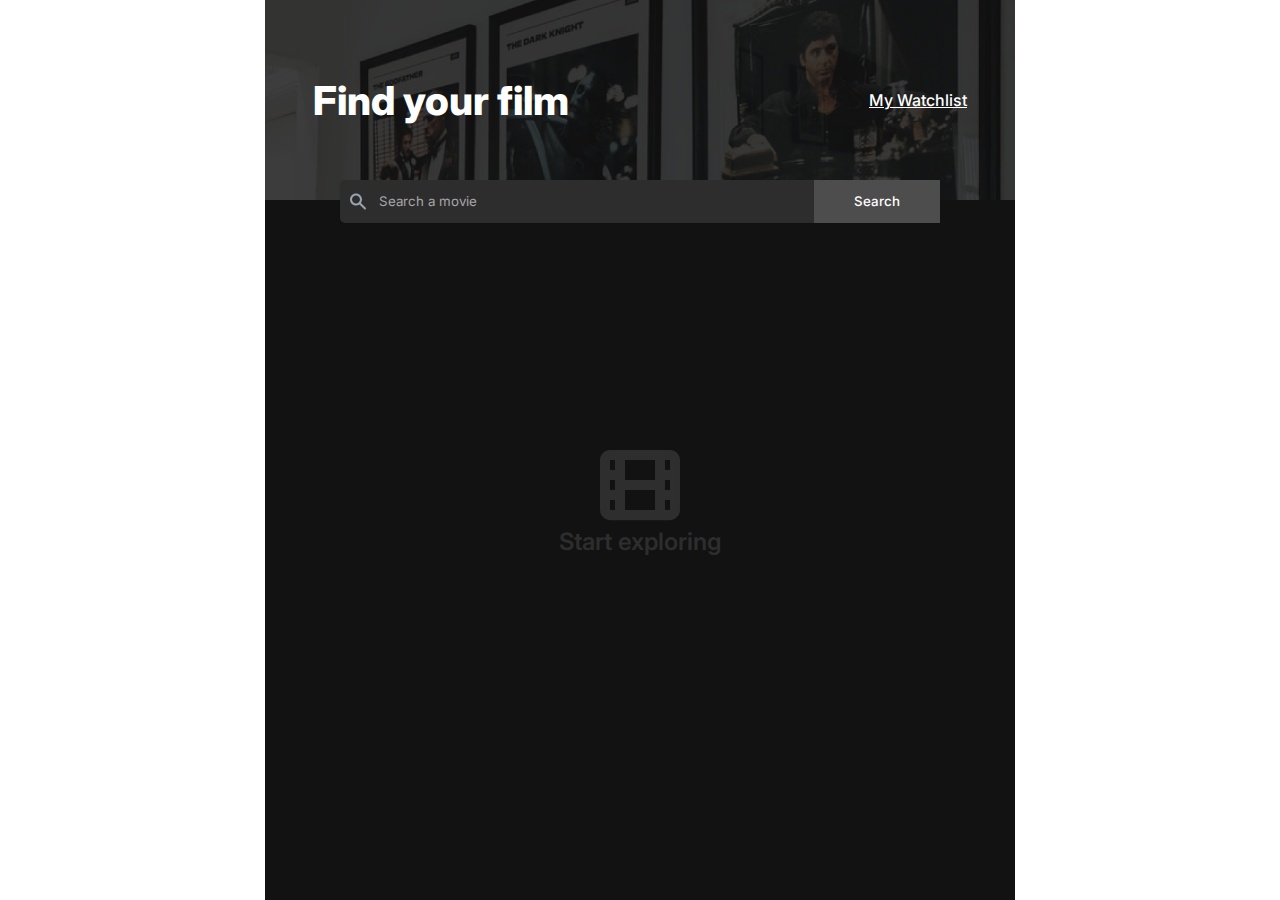
<file: index.html>
<!DOCTYPE html>
<html lang="en">
<head>
    <meta charset="UTF-8">
    <meta http-equiv="X-UA-Compatible" content="IE=edge">
    <meta name="viewport" content="width=device-width, initial-scale=1.0">
    <link rel="stylesheet" href="style.css">
    <script src="index.js" defer></script>
    <title>Movie Watchlist</title>
</head>
<body>
    <div class="wrapper">
        <header>
            <h1>Find your film</h1>
            <a href="watchlist.html">my watchlist</a>
        </header>

        <form class="search-bar" id="search-bar" >
            <img src="img/Search-icon.svg" alt="Search-icon">
            <input id="search-input" type="text" placeholder="Search a movie" required>
            <button id="search-btn">Search</button>
        </form>

        <main class="content" id="content">
            <div class="empty-state" id="empty-state">
                <img src="img/movie-Icon.svg" alt="movie-icon">
                <p>Start exploring</p>
            </div>
            
        </main>
        <div id="overlay">
            <div class="modal">
                <h3>Movie added to watchlist</h3>
                <p>You can see your watchlist by clicking the button at the top right of the search page</p>
            </div>
        </div>
    </div>
    
</body>
</html>
</file>
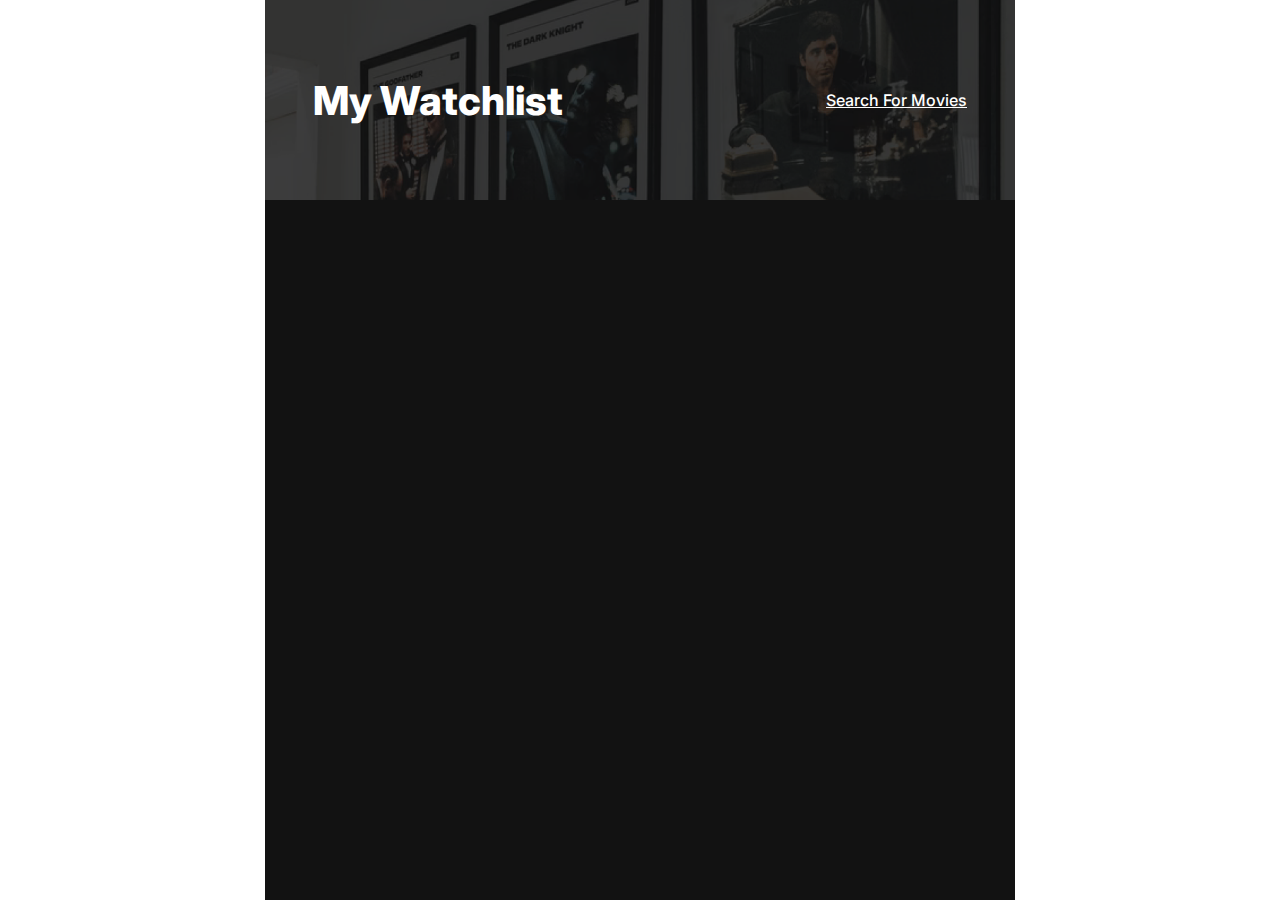
<file: watchlist.html>
<!DOCTYPE html>
<html lang="en">
<head>
    <meta charset="UTF-8">
    <meta http-equiv="X-UA-Compatible" content="IE=edge">
    <meta name="viewport" content="width=device-width, initial-scale=1.0">
    <link rel="stylesheet" href="style.css">
    <script src="watchlist.js" defer></script>
    <title>My Watchlist</title>
</head>
<body>
    <div class="wrapper">
        <header>
            <h1>My Watchlist</h1>
            <a href="index.html">Search for movies</a>
        </header>

        <main class="content" id="content">
        </main>

        <div id="remove-overlay">
            <div class="modal">
                <h3>Movie removed from watchlist</h3>
                <p>You can add an new movie from the search page</p>
            </div>
        </div>
    </div>
    
</body>
</html>
</file>
<file: style.css>
@import url('https://fonts.googleapis.com/css2?family=Inter:wght@300;400;500;600;700;800&display=swap');

*{
    margin: 0;
    padding: 0;
    box-sizing: border-box;
    font-family: "inter", sans-serif;
}

body{
    color: #fff;
}

img{
    width: 100%;
}

.flex-row{
    display: flex;
    flex-direction: row;
    align-items: center;
}

a{
    text-decoration: underline;
    color: #fff;
    text-transform: capitalize;
    font-weight: 500;
}

.wrapper{
    background-color: hsla(0, 0%, 7%, 1);
    max-width: 750px;
    width: 70%;
    min-height: 100vh;
    margin: 0 auto;
    display: flex;
    flex-direction: column;
    justify-content: flex-start;
    position: relative;
}

    /* Header */

header{
    height: 200px;
    background-image: url(img/banner-image.png);
    background-size: cover;
    background-position: center;
    background-repeat: no-repeat;
    display: flex;
    justify-content: space-between;
    align-items: center;
    padding: 0 3em;
}

header>h1{
    font-size: 2.5rem;
    font-weight: 800;
}


/* ======== Search Movie Page ======== */


    /* Form  */

form{
    display: flex;
    max-height: 80px;
    width: 80%;
    background: hsla(240, 1%, 18%, 1);
    color: #fff;
    box-shadow: 0px 1px 2px 0px hsla(0, 0%, 0%, 0.05);
    padding-left: .5em;
    margin: -20px auto 0;
    border-radius: 5px;
    z-index: 2;
}

form>img{
    max-width: 20px;
    margin-right: .5em;
}

#search-input{
    background: hsla(0, 0%, 30%, 0);
    color: #fff;
    width: 80%;
    border: none;
    padding: 0 .2em;
}

#search-input::placeholder{
    color: hsla(0, 0%, 65%, 1);
}

#search-input:focus,
#search-input:active{
    outline: none;
}

button#search-btn{
    background: hsla(0, 0%, 30%, 1);
    color: #fff;
    cursor: pointer;
    border: none;
    padding: 1em 3em;
    font-weight: 500;
}
button#search-btn:hover{
    background: hsl(200, 7%, 25%);
}

.content{
    padding: 0 3em;
    display: flex;
    flex-direction: column;
    justify-content: start;
    align-items: center;
    height: 100%;
    margin: 2.5em 0;
}


    /* Empty state */

.empty-state{
    /* display: none; */
    color: hsla(240, 1%, 18%, 1);
    text-align: center;
    font-size: 1.5rem;
    font-weight: 600;
    position: absolute;
    top: 50%;
}

.empty-state>img{
    max-width: 80px;
}


/*  Modal */

.wrapper #overlay, 
.wrapper #remove-overlay{
    display: none;
    position: fixed;
    background-color: hsla(240, 4%, 25%, 0.8);
    height: 100%;
    max-width: 750px;
    width: 70%;
    z-index: 999;
}

.modal{
    position: absolute;
    top: 40%;
    left: 30%;
    max-width: 40%;
    background: hsl(240, 3%, 14%);;
    padding: 2em;
    text-align: center;
}

.modal > p{
    font-size: .8rem ;
    color:rgb(212, 212, 226);
    line-height: 1.5em;
    margin-top: .7em;
}



/* Movie List */

.movie-item{
    border-bottom: 1.5px solid hsla(0, 0%, 17%, 1);
    padding: 2em 0;
    align-self: flex-start;
}

.movie-item:last-child{
    border: none;
}

.movie-poster{
    width: 40%;
    max-width: 100px;
    background-color: hsla(0, 0%, 17%, 1);
}

.movie-details {
    justify-content: space-between;
    margin-left: 1em;
    font-size: 1rem;
}

.movie-details img{
    max-width: 20px;
    margin-right: .2em;
}

.movie-details h4{
    font-size: 1.5rem;
    font-weight: 500;
    margin-right: .5em;
}

.movie-details p{
    font-weight: 300;
}

.movie-tags p{
    font-size: .9rem;
}

.genre{
    margin: 1em 2em;
    justify-content: space-between;
}

.add-to-watchlist-btn,
.remove-from-watchlist-btn{
    cursor: pointer;
}

.add-to-watchlist-btn:hover,
.remove-from-watchlist-btn:hover{
    color: hsl(0, 2%, 73%);
}

.plot{
    color: hsla(0, 0%, 65%, 1);
    line-height: 1.6em;
    padding-right: 3em;
    font-size: 1rem;
}


/* ======== My Wishlist page ======== */


    /* Empty state */

.watchlist-empty-state{
    text-align: center;
    margin: 10em auto;
    
}

.watchlist-empty-state h4{
    color: hsla(0, 0%, 47%, 1);
    font-size: 1.5rem;
    margin-bottom: .5em;
}

.watchlist-empty-state a{
    text-decoration: none;
    font-size: 1.2rem;
    font-weight: 500;
}

.watchlist-empty-state a > img{
    max-width: 15px;
    margin-right: .2em;
}
</file>
